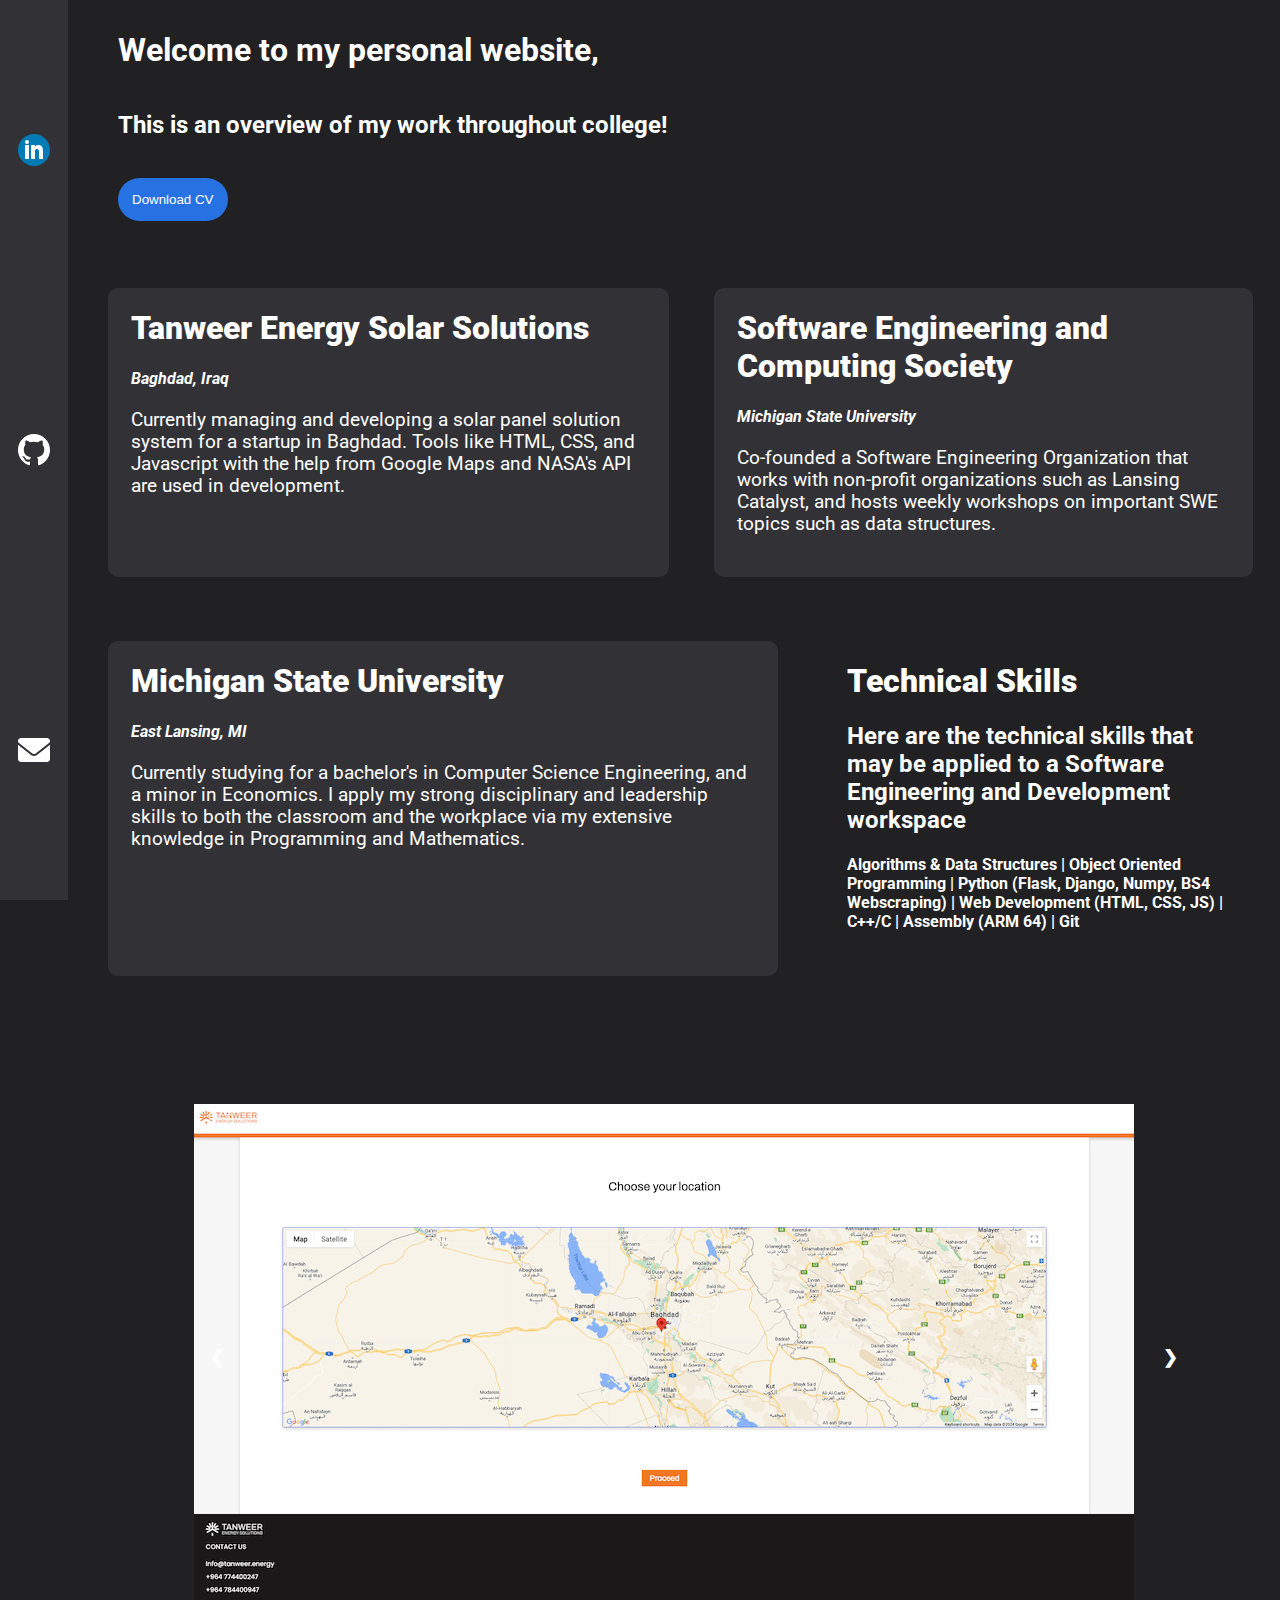
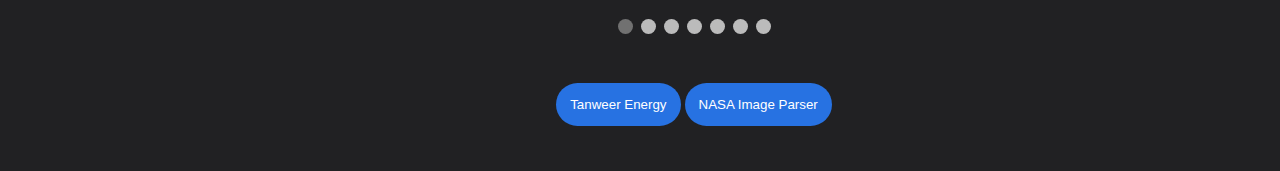
<file: index.html>
<!DOCTYPE html>
<html>
<head>
    <title>Personal Website Ziad Bakki</title>
    <link rel="stylesheet" href="styles.css">
    <meta name="viewport" content="width=device-width, initial-scale=1.0">
</head>
<body>
    
    <div class="bottom_container">
        <div class="icon">
            <a href="https://www.linkedin.com/in/ziad-bakki/" target="_blank">
                <img class="iconhover" src="linkedinsvg.svg">
            </a>
            <a href="https://github.com/ziad-bakki" target="_blank">
                <img class="iconhover" src="githubsvg.svg">
            </a>
            <a href="mailto:bakkizia@msu.edu">
                <img class="iconhover" src="emailsvg.svg">
            </a>
            
            
        </div>
    </div>
    
        <div class="arranger2" id="animatedElement">
            <div class="headercontainer">
                <h1>Welcome to my personal website,</h1>
                <h2>This is an overview of my work throughout college!</h2>
            </div>
            <br>
            <form method="get" action="resume.pdf">
                <button type="submit">Download CV</button>
            </form>
            <br>
            <br>
        </div>  
        
        <br>
        <div class="arranger1">
        <div class="bigbubble" >
            <h1><b>Tanweer Energy Solar Solutions</b></h1> 
            <h4><i>Baghdad, Iraq</i></h4>
            <h3>Currently managing and developing a solar panel solution system for a startup in Baghdad. Tools like HTML, CSS, and Javascript with the help from Google Maps and NASA's API are used in development.  </h3>
        </div>

        <div style="margin-left: 5vh; margin-right: 3vh;" class="bigbubble">
            <h1><b>Software Engineering and Computing Society</b></h1>
            <h4><i>Michigan State University</i></h4>
            <h3>Co-founded a Software Engineering Organization that works with non-profit organizations such as Lansing Catalyst, and hosts weekly workshops on important SWE topics such as data structures.</h3>
        </div>
    </div>
        <br>
        <div class="arranger1" >
        <div style=" margin-top: 5vh;" class="bigbubble">
            <h1><b>Michigan State University</b></h1>
            <h4><i>East Lansing, MI</i></h4>
            <h3>Currently studying for a bachelor's in Computer Science Engineering, and a minor in Economics. I apply my strong disciplinary and leadership skills to both the classroom and the workplace via my extensive knowledge in Programming and Mathematics.  </h3>
        </div>
        <div style="margin-left: 5vh; margin-top: 5vh; margin-right: 3vh; background: rgb(33, 33, 35);" class="bigbubble">
            <h1><b>Technical Skills</b></h1>
            <h2>Here are the technical skills that may be applied to a Software Engineering and Development workspace</h2>
            <h4>Algorithms & Data Structures | Object Oriented Programming | Python (Flask, Django, Numpy, BS4 Webscraping) | Web Development (HTML, CSS, JS) | C++/C | Assembly (ARM 64) | Git </h4>
        </div>
    </div>
        <br>
        <br>

        <div class="slideshow-container">

            <div class="mySlides fade">
                <div class="numbertext">1 / 7</div>
                <img src="personalwebsite images/Tanweer1.png">
            </div>
    
            <div class="mySlides fade">
                <div class="numbertext">2 / 7</div>
                <img src="personalwebsite images/Tanweer2.png" style="width:100%">
            </div>
    
            <div class="mySlides fade">
                <div class="numbertext">3 / 7</div>
                <img src="personalwebsite images/Tanweer3.png" style="width:100%">
            </div>

            <div class="mySlides fade">
                <div class="numbertext">4 / 7</div>
                <img src="personalwebsite images/Tanweer4.png" style="width: 100%;">
            </div>
            
            <div class="mySlides fade">
                <div class="numbertext">5 / 7</div>
                <img src="personalwebsite images/nasa1.png" style="width: 100%;">
            </div>

            <div class="mySlides fade">
                <div class="numbertext">6 / 7</div>
                <img src="personalwebsite images/nasa2.png" style="width: 100%;">
            </div>

            <div class="mySlides fade">
                <div class="numbertext">7 / 7</div>
                <img src="personalwebsite images/nasa3.png" style="width: 100%;">
            </div>
            <!-- Next and previous buttons -->
            <a class="prev" onclick="plusSlides(-1)">&#10094;</a>
            <a class="next" onclick="plusSlides(1)">&#10095;</a>
        </div>
        <br>
    
        <!-- The dots/circles -->
        <div style="text-align:center">
            <span class="dot" onclick="currentSlide(1)"></span>
            <span class="dot" onclick="currentSlide(2)"></span>
            <span class="dot" onclick="currentSlide(3)"></span>
            <span class="dot" onclick="currentSlide(4)"></span>
            <span class="dot" onclick="currentSlide(5)"></span>
            <span class="dot" onclick="currentSlide(6)"></span>
            <span class="dot" onclick="currentSlide(7)"></span>
        </div>
        <div style="display: flexbox; justify-content: space-between; text-align: center; margin-bottom: 5vh;">
            <button onclick="currentSlide(1)">Tanweer Energy</button>
            <button onclick="currentSlide(5)">NASA Image Parser</button>
        </div>
        <script src="script.js"></script>
</body>
</html>
</file>
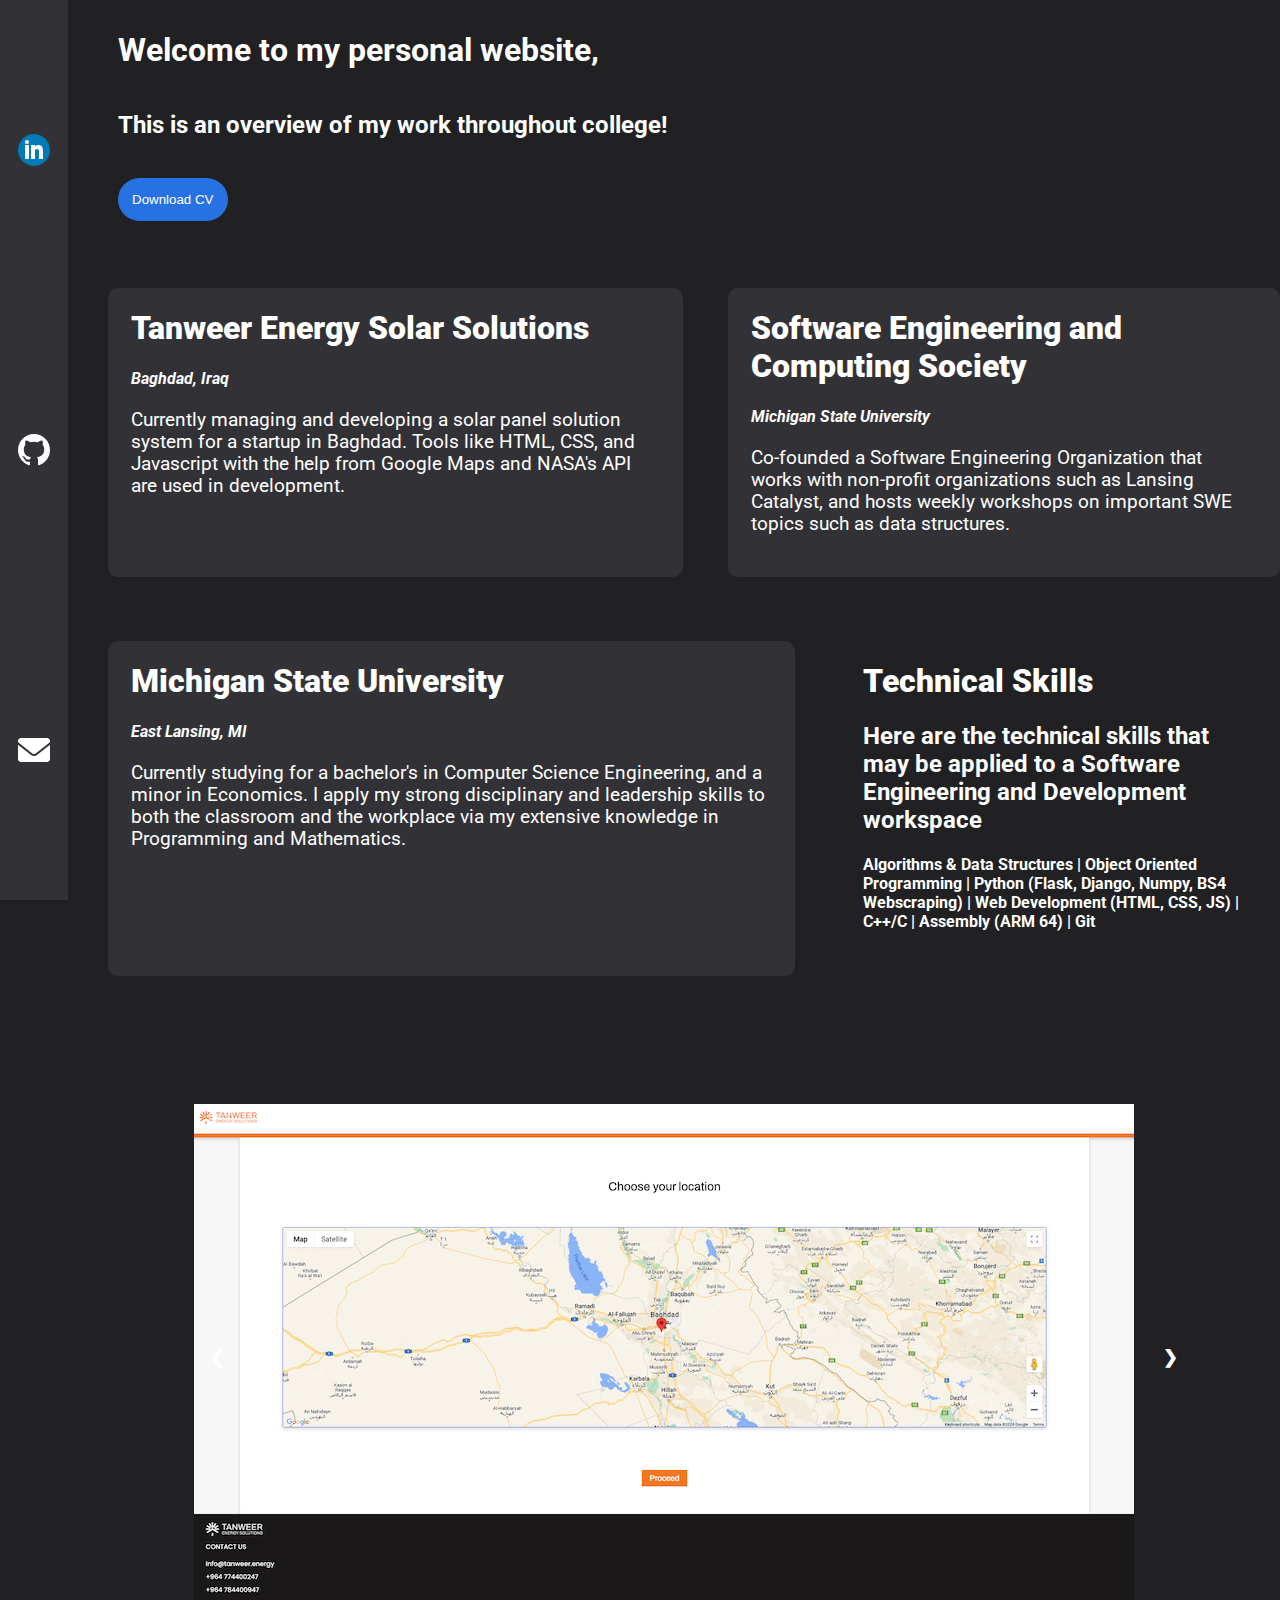
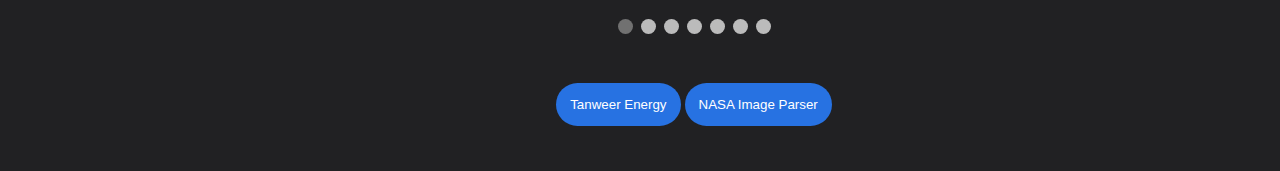
<file: templates/index.html>
<!DOCTYPE html>
<html>
<head>
    <title>Personal Website Ziad Bakki</title>
    <link rel="stylesheet" href="/static/styles.css">
    <meta name="viewport" content="width=device-width, initial-scale=1.0">
</head>
<body>
    
    <div class="bottom_container">
        <div class="icon">
            <a href="https://www.linkedin.com/in/ziad-bakki/" target="_blank">
                <img class="iconhover" src="/linkedinsvg.svg">
            </a>
            <a href="https://github.com/ziad-bakki" target="_blank">
                <img class="iconhover" src="/githubsvg.svg">
            </a>
            <a href="mailto:bakkizia@msu.edu">
                <img class="iconhover" src="/emailsvg.svg">
            </a>
            
            
        </div>
    </div>
    
        <div class="arranger2">
            <div class="headercontainer">
                <h1>Welcome to my personal website,</h1>
                <h2>This is an overview of my work throughout college!</h2>
            </div>
            <br>
            <form method="get" action="/resume.pdf">
                <button type="submit">Download CV</button>
            </form>
            <br>
            <br>
        </div>  
        
        <br>
        <div class="arranger1">
        <div class="bigbubble">
            <h1><b>Tanweer Energy Solar Solutions</b></h1> 
            <h4><i>Baghdad, Iraq</i></h4>
            <h3>Currently managing and developing a solar panel solution system for a startup in Baghdad. Tools like HTML, CSS, and Javascript with the help from Google Maps and NASA's API are used in development.  </h3>
        </div>

        <div style="margin-left: 5vh;" class="bigbubble">
            <h1><b>Software Engineering and Computing Society</b></h1>
            <h4><i>Michigan State University</i></h4>
            <h3>Co-founded a Software Engineering Organization that works with non-profit organizations such as Lansing Catalyst, and hosts weekly workshops on important SWE topics such as data structures.</h3>
        </div>
    </div>
        <br>
        <div class="arranger1">
        <div style=" margin-top: 5vh;" class="bigbubble">
            <h1><b>Michigan State University</b></h1>
            <h4><i>East Lansing, MI</i></h4>
            <h3>Currently studying for a bachelor's in Computer Science Engineering, and a minor in Economics. I apply my strong disciplinary and leadership skills to both the classroom and the workplace via my extensive knowledge in Programming and Mathematics.  </h3>
        </div>
        <div style="margin-left: 5vh; margin-top: 5vh; background: rgb(33, 33, 35);" class="bigbubble">
            <h1><b>Technical Skills</b></h1>
            <h2>Here are the technical skills that may be applied to a Software Engineering and Development workspace</h2>
            <h4>Algorithms & Data Structures | Object Oriented Programming | Python (Flask, Django, Numpy, BS4 Webscraping) | Web Development (HTML, CSS, JS) | C++/C | Assembly (ARM 64) | Git </h4>
        </div>
    </div>
        <br>
        <br>

        <div class="slideshow-container">

            <div class="mySlides fade">
                <div class="numbertext">1 / 7</div>
                <img src="/personalwebsite images/Tanweer1.png">
            </div>
    
            <div class="mySlides fade">
                <div class="numbertext">2 / 7</div>
                <img src="/personalwebsite images/Tanweer2.png" style="width:100%">
            </div>
    
            <div class="mySlides fade">
                <div class="numbertext">3 / 7</div>
                <img src="/personalwebsite images/Tanweer3.png" style="width:100%">
            </div>

            <div class="mySlides fade">
                <div class="numbertext">4 / 7</div>
                <img src="/personalwebsite images/Tanweer4.png" style="width: 100%;">
            </div>
            
            <div class="mySlides fade">
                <div class="numbertext">5 / 7</div>
                <img src="/personalwebsite images/nasa1.png" style="width: 100%;">
            </div>

            <div class="mySlides fade">
                <div class="numbertext">6 / 7</div>
                <img src="/personalwebsite images/nasa2.png" style="width: 100%;">
            </div>

            <div class="mySlides fade">
                <div class="numbertext">7 / 7</div>
                <img src="/personalwebsite images/nasa3.png" style="width: 100%;">
            </div>
            <!-- Next and previous buttons -->
            <a class="prev" onclick="plusSlides(-1)">&#10094;</a>
            <a class="next" onclick="plusSlides(1)">&#10095;</a>
        </div>
        <br>
    
        <!-- The dots/circles -->
        <div style="text-align:center">
            <span class="dot" onclick="currentSlide(1)"></span>
            <span class="dot" onclick="currentSlide(2)"></span>
            <span class="dot" onclick="currentSlide(3)"></span>
            <span class="dot" onclick="currentSlide(4)"></span>
            <span class="dot" onclick="currentSlide(5)"></span>
            <span class="dot" onclick="currentSlide(6)"></span>
            <span class="dot" onclick="currentSlide(7)"></span>
        </div>
        <div style="display: flexbox; justify-content: space-between; text-align: center; margin-bottom: 5vh;">
            <button onclick="currentSlide(1)">Tanweer Energy</button>
            <button onclick="currentSlide(5)">NASA Image Parser</button>
        </div>
        <script src="/static/script.js"></script>
</body>
</html>
</file>
<file: styles.css>
@import url('https://fonts.googleapis.com/css2?family=Archivo:ital,wght@0,100..900;1,100..900&family=Poppins:ital,wght@0,100;0,200;0,300;0,400;0,500;0,600;0,700;0,800;0,900;1,100;1,200;1,300;1,400;1,500;1,600;1,700;1,800;1,900&family=Roboto:ital,wght@0,100;0,300;0,400;0,500;0,700;0,900;1,100;1,300;1,400;1,500;1,700;1,900&display=swap');



body {
    margin: 0;
    font-family: "Roboto", sans-serif;
    font-weight: 400;
    font-style: normal;
    background-color: rgb(33, 33, 35);
    color: white;
    margin-left: 12vh;
}


.bottom_container {
    /* position: fixed; */
    background-color: rgb(50, 50, 54);
    padding-left: 2vh;
    padding-right: 2vh;
    height: 100%;
    position:fixed;
    top: 0;
    left: 0;
    display: grid;
    justify-content: center;
    box-sizing: border-box;
    gap: 20px;

}

.icon {
    display: grid;
    justify-content: center;
    align-items: center;

}

button {

    margin-left: auto;
    color: white;
    border-radius: 100px;
    padding: 14px;
    background-color: rgb(39, 114, 226);
    border: none;
    transition: background-color 0.3s;
    cursor: pointer;
}

button:hover {
    background-color: rgb(68, 130, 223);
}


.bigbubble {
  
    max-width: 75vh;
    max-height: auto;
    padding-bottom: 2%;
    display: inline-block;
    border-radius: 10px;
    padding-left: 2%;
    padding-right: 2%;
    background-color: rgb(50, 50, 54);
    /* transition: background-color 0.3s ease-in; */
    /* box-shadow: 0px 4px 8px rgba(0, 0, 0, 0.2); */
    opacity: 0;
    transition: opacity 2s ease-in-out;
  }

.bigbubble.show {
    opacity: 1;
}

  .arranger1 {
    display: flex;
  }

  .arranger2 {
    display: flexbox;
    justify-content: space-between;
    align-items: center;
    width: 100%;
    padding: 10px;
    box-sizing: border-box;
  }

  h3 {
    font-weight: 400;
}


  .iconhover {
    transition: scale 0.3s;

  }

  .iconhover:hover {
    scale: 1.2;
  }



  .slideshow-container {
      position: relative;
      max-width: 1000px;
      margin: auto;
      margin-top: 10vh;

  } 

  .mySlides {
      display: none;
  }

  img {
      vertical-align: middle;
  }

  .fade {
      animation-name: fade;
      animation-duration: 1.5s;
  }

  @keyframes fade {
      from {opacity: .4}
      to {opacity: 1}
  }

  .numbertext {
      color: #f2f2f2;
      font-size: 12px;
      padding: 8px 12px;
      position: absolute;
      top: 0;
  }

  .text {
      color: #f2f2f2;
      font-size: 15px;
      padding: 8px 12px;
      position: absolute;
      bottom: 8px;
      width: 100%;
      text-align: center;
  }

  .prev, .next {
      cursor: pointer;
      position: absolute;
      top: 50%;
      width: auto;
      margin-top: -22px;
      padding: 16px;
      color: white;
      font-weight: bold;
      font-size: 18px;
      transition: 0.6s ease;
      border-radius: 0 3px 3px 0;
      user-select: none;
  }

  .next {
      right: 0;
      border-radius: 3px 0 0 3px;
  }

  .prev:hover, .next:hover {
      background-color: rgba(0,0,0,0.8);
  }

  .dot {
      cursor: pointer;
      height: 15px;
      width: 15px;
      margin: 0 2px;
      background-color: #bbb;
      border-radius: 50%;
      display: inline-block;
      transition: background-color 0.6s ease;
      margin-bottom:5vh;
  }

  .active, .dot:hover {
      background-color: #717171;
  }

  .headercontainer {
    display: flex;
    flex-direction: column;
  }


  #animatedElement {
    opacity: 0;
    transition: opacity 2s ease-in-out;
  }
  
  #animatedElement.show {
    opacity: 1;
  }
</file>
<file: static/styles.css>
@import url('https://fonts.googleapis.com/css2?family=Archivo:ital,wght@0,100..900;1,100..900&family=Poppins:ital,wght@0,100;0,200;0,300;0,400;0,500;0,600;0,700;0,800;0,900;1,100;1,200;1,300;1,400;1,500;1,600;1,700;1,800;1,900&family=Roboto:ital,wght@0,100;0,300;0,400;0,500;0,700;0,900;1,100;1,300;1,400;1,500;1,700;1,900&display=swap');



body {
    margin: 0;
    font-family: "Roboto", sans-serif;
    font-weight: 400;
    font-style: normal;
    background-color: rgb(33, 33, 35);
    color: white;
    margin-left: 12vh;
}


.bottom_container {
    /* position: fixed; */
    background-color: rgb(50, 50, 54);
    padding-left: 2vh;
    padding-right: 2vh;
    height: 100%;
    position:fixed;
    top: 0;
    left: 0;
    display: grid;
    justify-content: center;
    box-sizing: border-box;
    gap: 20px;

}

.icon {
    display: grid;
    justify-content: center;
    align-items: center;

}

button {

    margin-left: auto;
    color: white;
    border-radius: 100px;
    padding: 14px;
    background-color: rgb(39, 114, 226);
    border: none;
    transition: background-color 0.3s;
    cursor: pointer;
}

button:hover {
    background-color: rgb(68, 130, 223);
}


.bigbubble {
  
    max-width: 75vh;
    max-height: auto;
    padding-bottom: 2%;
    display: inline-block;
    border-radius: 10px;
    padding-left: 2%;
    padding-right: 2%;
    background-color: rgb(50, 50, 54);
    /* transition: background-color 0.3s ease-in; */
    /* box-shadow: 0px 4px 8px rgba(0, 0, 0, 0.2); */
  }

  .arranger1 {
    display: flex;
  }

  .arranger2 {
    display: flexbox;
    justify-content: space-between;
    align-items: center;
    width: 100%;
    padding: 10px;
    box-sizing: border-box;
  }

  h3 {
    font-weight: 400;
  }


  .iconhover {
    transition: scale 0.3s;

  }

  .iconhover:hover {
    scale: 1.2;
  }



  .slideshow-container {
      position: relative;
      max-width: 1000px;
      margin: auto;
      margin-top: 10vh;

  } 

  .mySlides {
      display: none;
  }

  img {
      vertical-align: middle;
  }

  .fade {
      animation-name: fade;
      animation-duration: 1.5s;
  }

  @keyframes fade {
      from {opacity: .4}
      to {opacity: 1}
  }

  .numbertext {
      color: #f2f2f2;
      font-size: 12px;
      padding: 8px 12px;
      position: absolute;
      top: 0;
  }

  .text {
      color: #f2f2f2;
      font-size: 15px;
      padding: 8px 12px;
      position: absolute;
      bottom: 8px;
      width: 100%;
      text-align: center;
  }

  .prev, .next {
      cursor: pointer;
      position: absolute;
      top: 50%;
      width: auto;
      margin-top: -22px;
      padding: 16px;
      color: white;
      font-weight: bold;
      font-size: 18px;
      transition: 0.6s ease;
      border-radius: 0 3px 3px 0;
      user-select: none;
  }

  .next {
      right: 0;
      border-radius: 3px 0 0 3px;
  }

  .prev:hover, .next:hover {
      background-color: rgba(0,0,0,0.8);
  }

  .dot {
      cursor: pointer;
      height: 15px;
      width: 15px;
      margin: 0 2px;
      background-color: #bbb;
      border-radius: 50%;
      display: inline-block;
      transition: background-color 0.6s ease;
      margin-bottom:5vh;
  }

  .active, .dot:hover {
      background-color: #717171;
  }

  .headercontainer {
    display: flex;
    flex-direction: column;
  }
</file>
